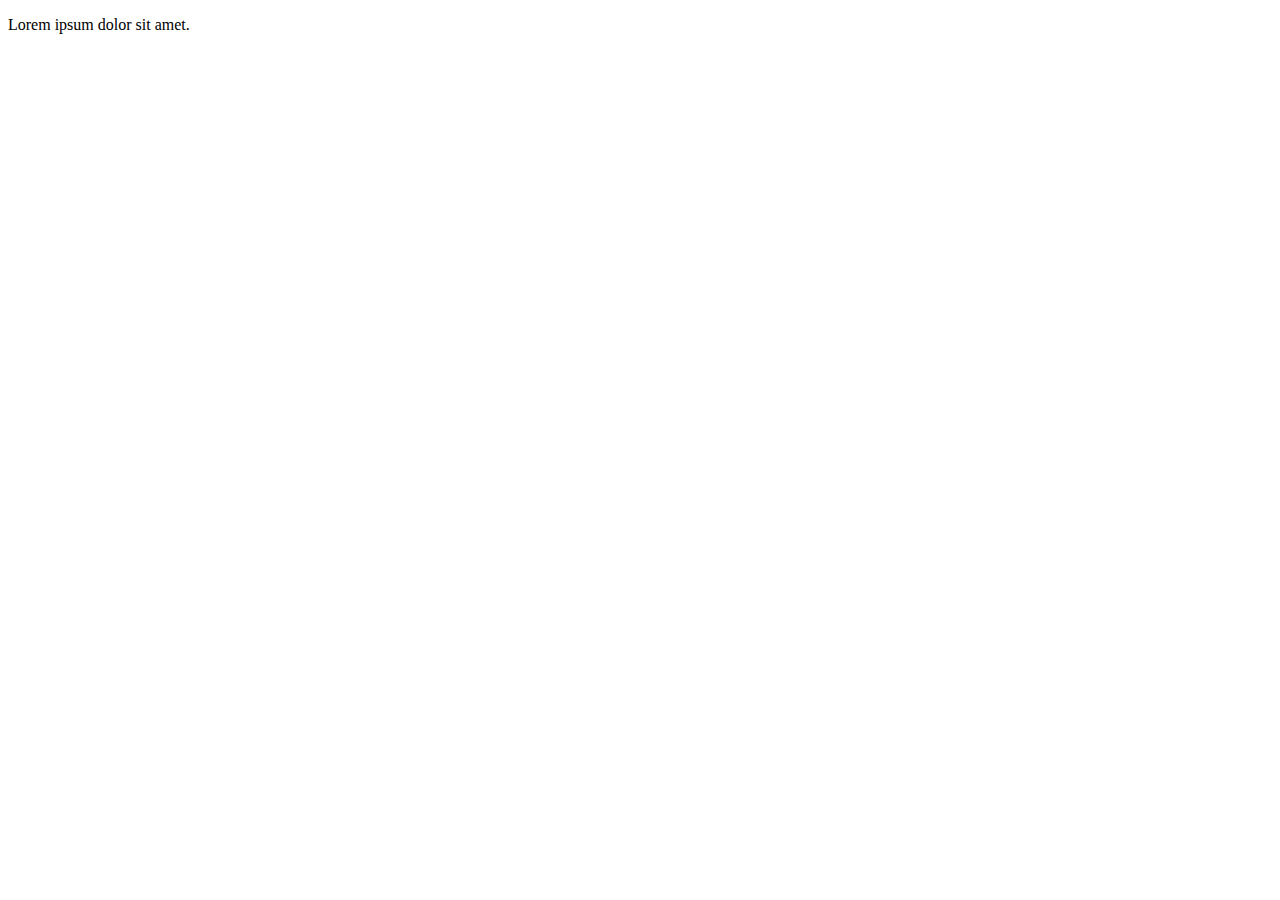
<file: index.html>
<!DOCTYPE html>
<html lang="en">
<head>
    <meta charset="UTF-8">
    <meta name="viewport" content="width=device-width, initial-scale=1.0">
    <title>Document</title>
</head>
<body>
    <p>Lorem ipsum dolor sit amet.</p>
</body>
</html>
</file>
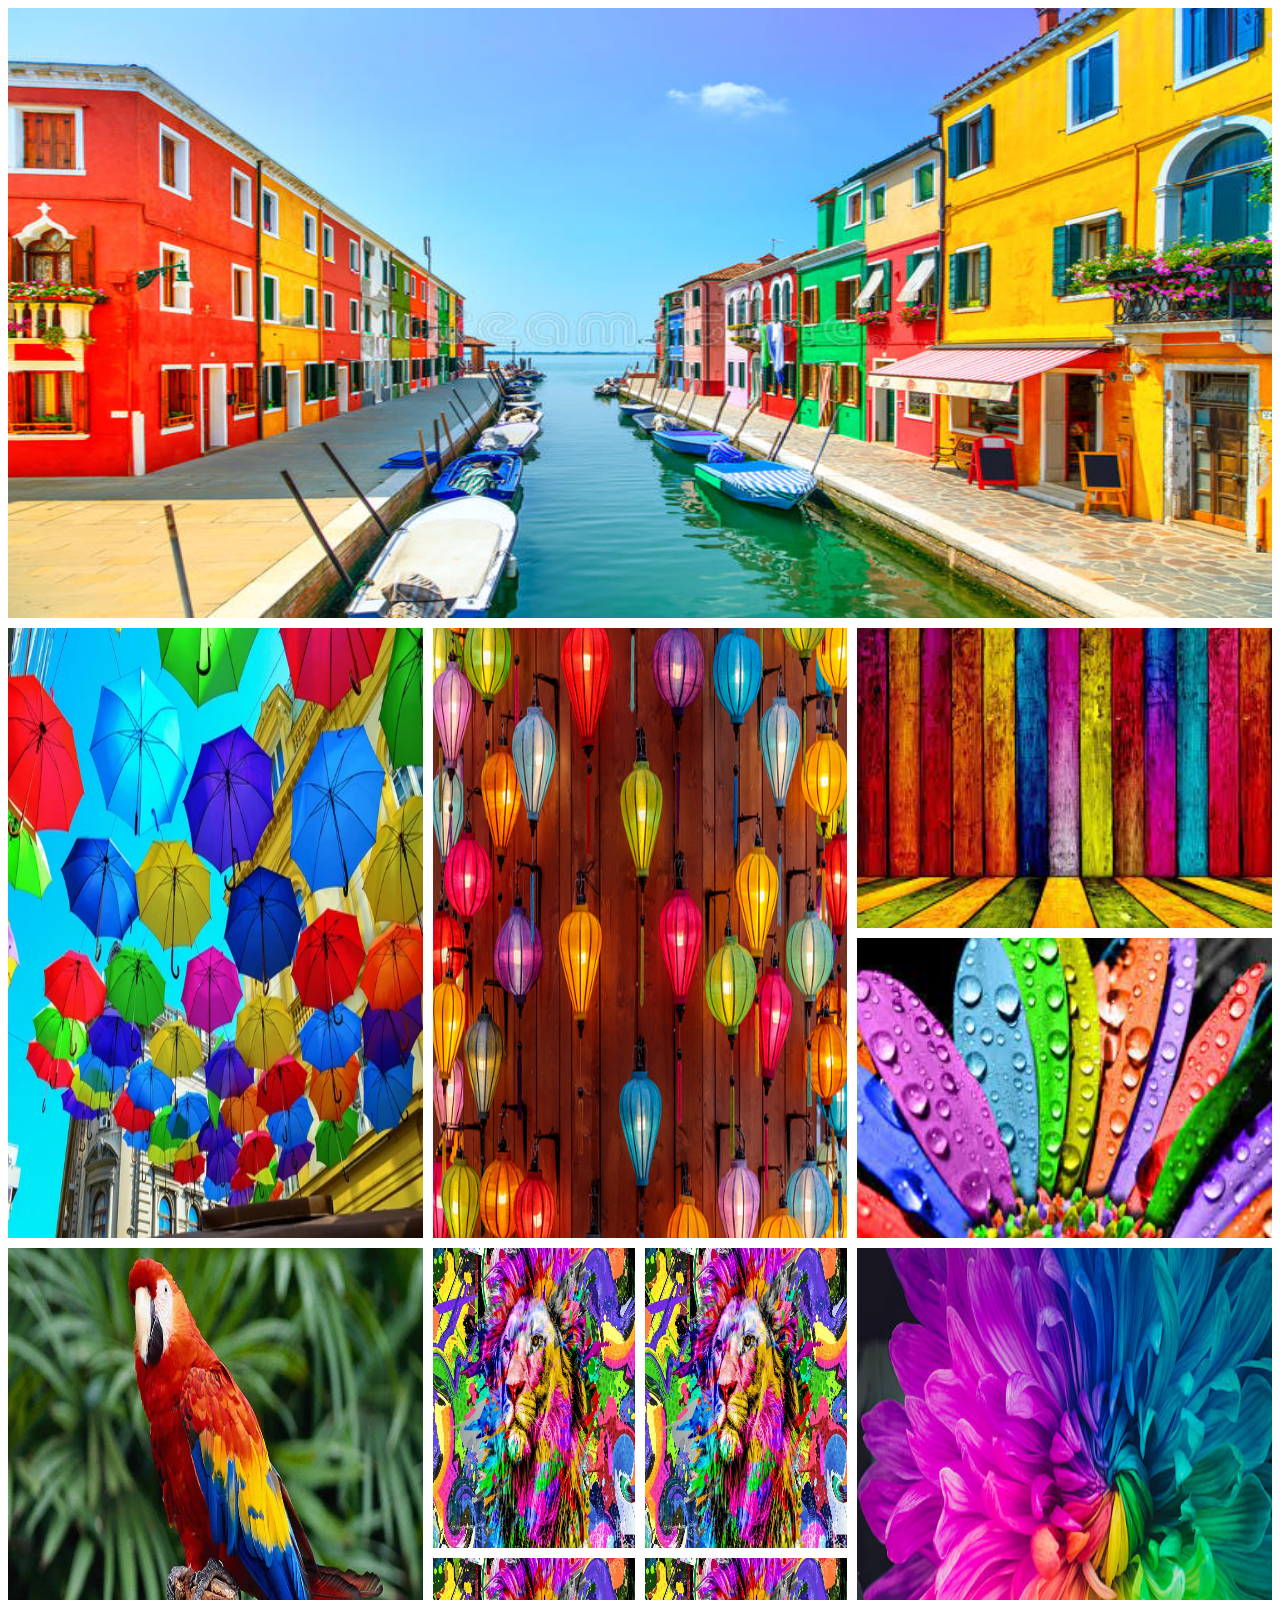
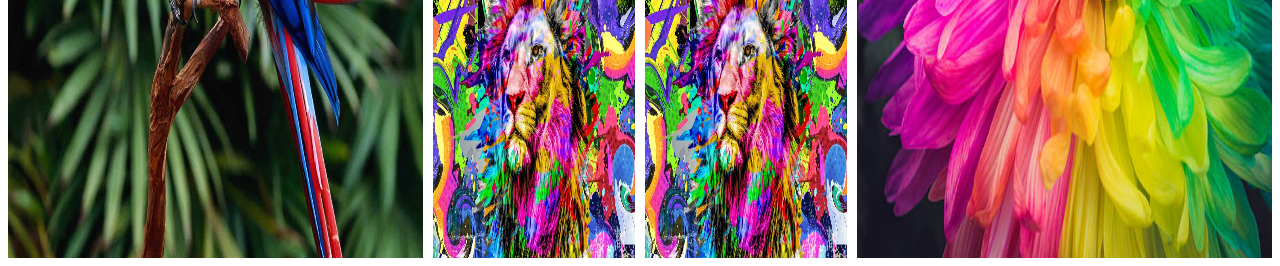
<file: gallary/images/codes/index.html>
<!DOCTYPE html>
<html lang="en">
<head>
    <meta charset="UTF-8">
    <meta name="viewport" content="width=device-width, initial-scale=1.0">
    <title>gallary  </title>
    <link rel="stylesheet" href="style.css">
</head>
<body>
    <div class="main">
   <div class="a"><img src="../A.jpg" alt=""></div>
   <div class="b"><img src="../B.jpg" alt=""></div>
   <div class="b"><img src="../C.jpg" alt=""></div>
   <div class="c"><img src="../D.jpg" alt=""></div>
   <div class="c"><img src="../E.jpg" alt=""></div>
   <div class="b"><img src="../F.jpg" alt=""></div>
   <div class=""><img src="../G.jpg" alt=""></div>
   <div class=""><img src="../G.jpg" alt=""></div>
   <div class="b"><img src="../I.jpg" alt=""></div>
   <div class=""><img src="../G.jpg" alt=""></div>
   <div class=""><img src="../G.jpg" alt=""></div>
   </div>
</body>
</html>
</file>
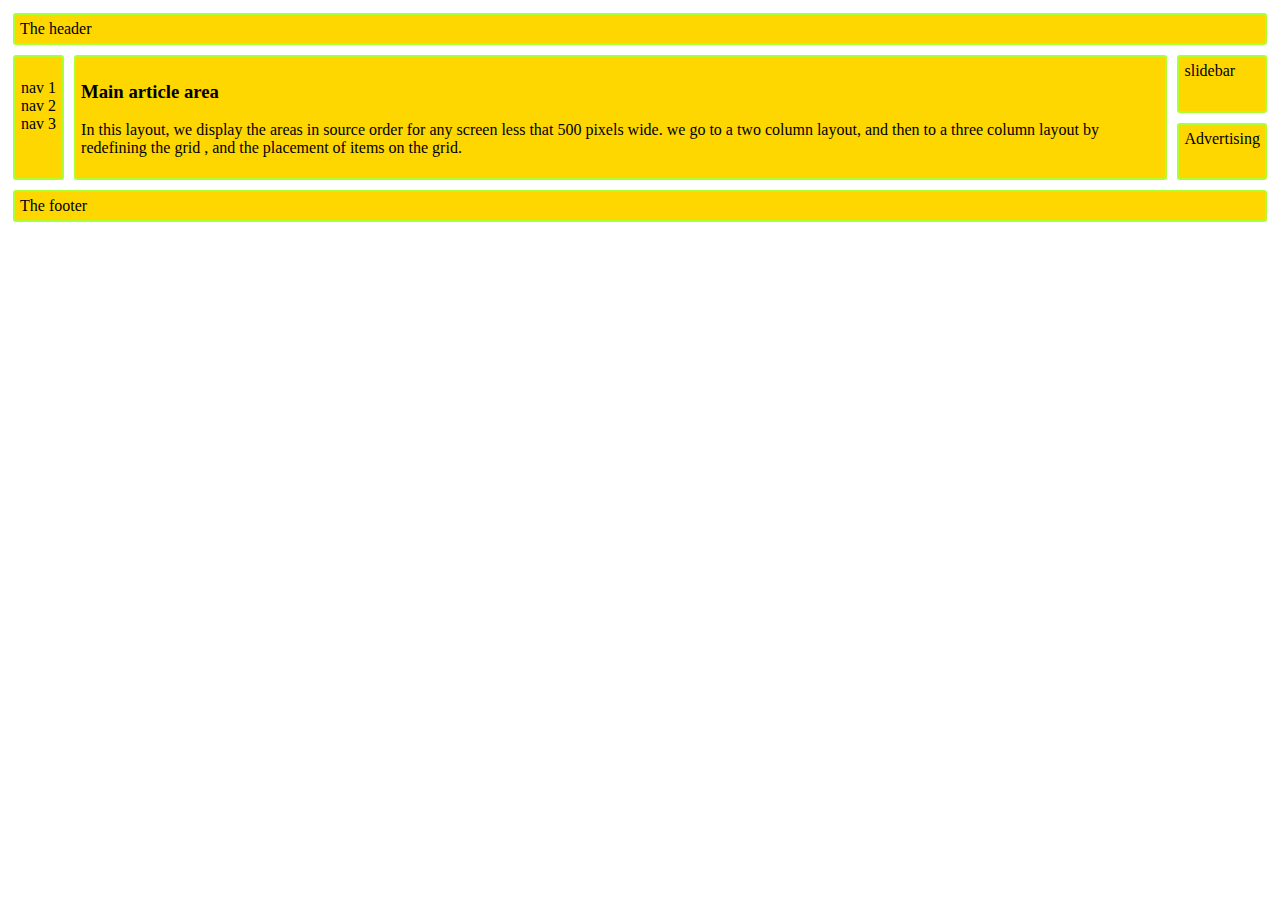
<file: gallary/images/codes/grid-area.html>
<!DOCTYPE html>
<html lang="en">
<head>
    <meta charset="UTF-8">
    <meta name="viewport" content="width=device-width, initial-scale=1.0">
    <title>grid area</title>
    <link rel="stylesheet" href="./grid-area.css">
</head>
<body class="all-parts">
   <header class="header">The header</header> 
   <div class="navbar">
    <ul>
   <li>nav 1</li>
   <li>nav 2</li>
   <li>nav 3</li>
   </div>
</ul>
   <main class="main">
    <h3>Main article area</h3>
    <p>In this layout, we display the areas in source order for any screen less that 500 pixels wide. we go to a two column layout, and then to a three column layout by redefining the grid , and the placement of items on the grid.</p>
   </main>
   <div class="slidebar">slidebar</div>
   <div class="advertising">Advertising</div>
   <footer class="footer">The footer</footer>
</body>
</html>
</file>
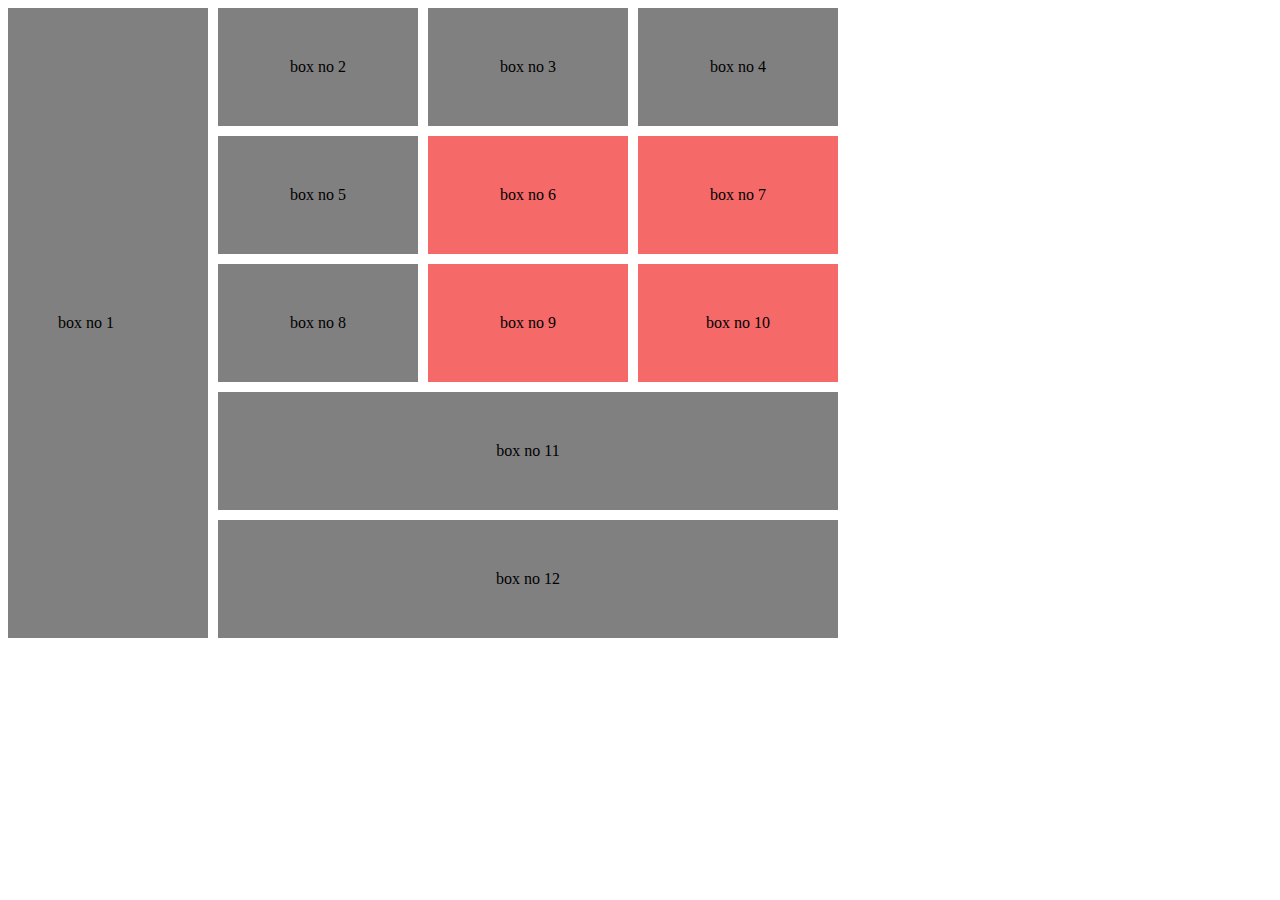
<file: gallary/images/codes/grid2.html>
<!DOCTYPE html>
<html lang="en">
<head>
    <meta charset="UTF-8">
    <meta name="viewport" content="width=device-width, initial-scale=1.0">
    <title>Document</title>
    <style>
        .box{
            background-color: gray;
            padding: 50px;
            text-align: center;
            
          
        }
        .container{
            display: grid;
              gap:10px;
              grid-template-columns:repeat(4 , 200px);
              grid-column: 4;
              grid-row: 5;
        }
        .first{
            grid-row: span 5;
        }
        .color-class{
            background-color: hwb(0 41% 4%);
        }
        .last{
            grid-column: span 3;
           
        }
        #center{
            display: flex;
            align-items: center;
            text-align: center;
        }
    </style>
</head>
<body>
    <div class="container">
         <div class="box first" id="center">box no 1</div>
       
        <div class="box">box no 2</div>
        <div class="box">box no 3</div>
        <div class="box">box no 4</div>
        <div class="box">box no 5</div>
        <div class="box color-class">box no 6</div>
        <div class="box color-class">box no 7</div>
        <div class="box">box no 8</div>
        <div class="box color-class">box no 9</div>
        <div class="box color-class">box no 10</div>
        <div class="box last">box no 11</div>
        <div class="box last">box no 12</div>


        </div>
    </div>
</body>
</html>
</file>
<file: gallary/images/codes/style.css>
.main{
    display: grid;
    grid-template-columns: repeat(6 , 1fr);
    grid-template-rows: repeat(6, 300px);
    gap: 10px;

}
img{
    width: 100%;
    height: 100%;
}
.a{
    grid-row: span 2;
    grid-column: span 6;
}
.b {
    grid-row: span 2;
    grid-column: span 2; 
}
.c{
    grid-column: span 2;
    grid-row: span 1;
}

@media screen and (max-width: 576px) {
    .main{
         display: grid;
    grid-template-columns: repeat(1 ,1fr); 

    }
    .a , .b,  .c {
       
       grid-column: span 1;
       grid-row: span 1;
    }
  
}
</file>
<file: gallary/images/codes/grid-area.css>
.all-parts>*{
    background-color: gold;
    border: 2px solid greenyellow;
    margin: 5px;
    border-radius: 3px;
    padding: 5px;
    
}
div ul {
    list-style: none;
    padding: 1px;
}

header{
    grid-area: header;
}
.navbar{
    grid-area: nav;
}
main{
    grid-area: main;
}
.slidebar{
    grid-area: slidebar;
}
.advertising{
    grid-area: advertising;
}
footer{
    grid-area: footer;
}
.all-parts{
    display: grid;
    grid-template-areas: 
    " header header header header header"
    "nav main main main slidebar"
    "nav main main main slidebar"
    "nav main main main advertising"
    "nav main main main advertising"
    "footer  footer footer footer footer";


}
@media screen and (max-width:576px) {
    .all-parts{
    
    grid-template-areas: 
    " header header header header header"
    "nav nav nav nav nav"
    "main main main main main"
    "slidebar slidebar slidebar slidebar slidebar"
    "advertising advertising advertising advertising advertising"
    "footer  footer footer footer footer";


}
    
}
@media screen and (min-width:577px) and (max-width:968px) {
    .all-parts{
   
    grid-template-areas: 
    " header header header header header"
    "nav nav nav nav nav"
    "slidebar slidebar main main main "
    "slidebar slidebar main main main "
    
    "advertising advertising footer footer footer";


}
}
</file>
